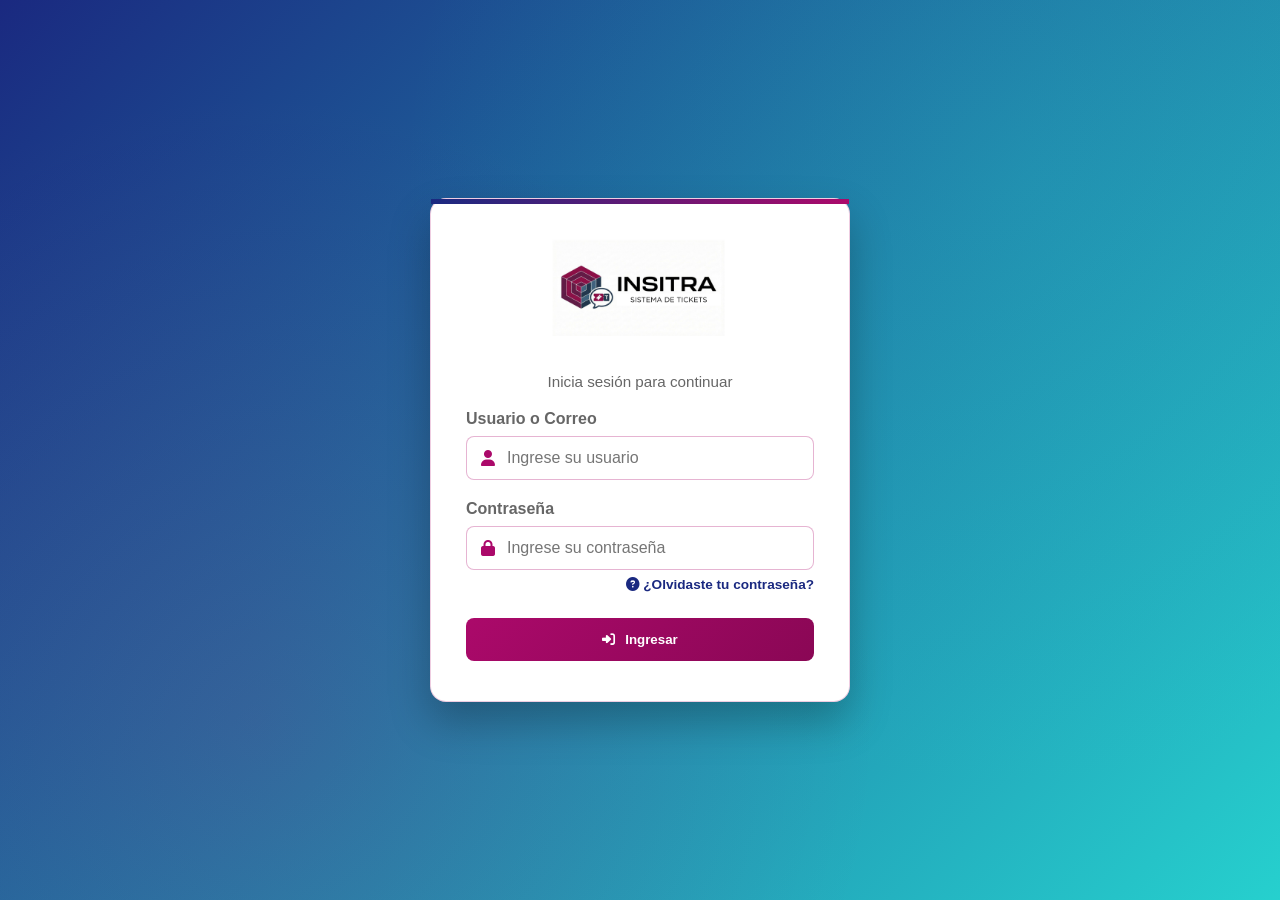
<file: login.html>
<!DOCTYPE html>
<html lang="es">
<head>
    <meta charset="UTF-8">
    <title>Inicio de Sesión</title>
    <meta name="viewport" content="width=device-width, initial-scale=1.0">
    <link rel="stylesheet" href="https://cdnjs.cloudflare.com/ajax/libs/font-awesome/6.4.0/css/all.min.css">
    <style>
        :root {
            --primary-blue: #1a2980;
            --secondary-blue: #26d0ce;
            --accent-color: #AB096A;
            --white: #ffffff;
            --danger: #e74c3c;
            --text-secondary: #666666;
        }
        
        * { box-sizing: border-box; font-family: 'Arial', Helvetica, sans-serif; margin: 0; padding: 0; }

        body {
            height: 100vh;
            margin: 0;
            background: linear-gradient(135deg, var(--primary-blue) 0%, var(--secondary-blue) 100%);
            display: flex;
            align-items: center;
            justify-content: center;
            position: relative;
            overflow: hidden;
        }

        body::before {
            content: ''; position: absolute; top: 0; left: 0; right: 0; bottom: 0;
            background: radial-gradient(circle at 20% 80%, rgba(171, 9, 106, 0.15) 0%, transparent 50%),
                        radial-gradient(circle at 80% 20%, rgba(38, 208, 206, 0.15) 0%, transparent 50%);
            z-index: -1;
        }

        .login-card {
            background: var(--white);
            width: 100%;
            max-width: 420px;
            padding: 40px 35px;
            border-radius: 16px;
            box-shadow: 0 20px 40px rgba(0, 0, 0, 0.25);
            text-align: center;
            position: relative;
            border: 1px solid rgba(171, 9, 106, 0.2);
            animation: fadeIn 0.8s ease-out;
        }

        .login-card::before {
            content: ''; position: absolute; top: 0; left: 0; width: 100%; height: 5px;
            background: linear-gradient(to right, var(--primary-blue), var(--accent-color));
        }

        .logo-container { text-align: center; margin-bottom: 30px; }
        .logo-container img { max-width: 100%; height: auto; max-height: 100px; object-fit: contain; }

        .login-header h2 { color: var(--primary-blue); font-size: 1.8rem; margin-bottom: 8px; }
        .login-header p { color: var(--text-secondary); font-size: 0.95rem; margin-bottom: 20px; }

        .error {
            background: rgba(231, 76, 60, 0.1);
            color: var(--danger);
            padding: 12px;
            border-radius: 8px;
            margin-bottom: 20px;
            font-size: 0.9rem;
            display: none;
            border-left: 4px solid var(--danger);
        }

        .form-group { margin-bottom: 20px; text-align: left; position: relative; }
        .form-group label { font-weight: 600; color: var(--text-secondary); display: block; margin-bottom: 8px; }
        
        .input-with-icon { position: relative; }
        .input-with-icon i { position: absolute; left: 15px; top: 50%; transform: translateY(-50%); color: var(--accent-color); }
        
        .form-group input {
            width: 100%; padding: 12px 12px 12px 40px; border-radius: 8px;
            border: 1px solid rgba(171, 9, 106, 0.3); font-size: 1rem;
            transition: all 0.3s ease;
        }

        .form-group input:focus {
            outline: none;
            border-color: var(--accent-color);
            box-shadow: 0 0 0 3px rgba(171, 9, 106, 0.1);
        }

        .forgot-password {
            text-align: right;
            margin-top: -15px;
            margin-bottom: 25px;
        }

        .forgot-password a {
            color: var(--primary-blue);
            text-decoration: none;
            font-size: 0.85rem;
            font-weight: 600;
            transition: color 0.3s ease;
        }

        .forgot-password a:hover {
            color: var(--accent-color);
            text-decoration: underline;
        }

        .btn-login {
            width: 100%; padding: 14px;
            background: linear-gradient(135deg, var(--accent-color) 0%, #8A0755 100%);
            border: none; border-radius: 8px; color: white; font-weight: 600; cursor: pointer;
            display: flex; align-items: center; justify-content: center; gap: 10px;
            transition: transform 0.2s ease, filter 0.3s ease;
        }

        .btn-login:hover {
            transform: translateY(-2px);
            filter: brightness(1.1);
        }

        @keyframes fadeIn { from { opacity: 0; transform: translateY(20px); } to { opacity: 1; transform: translateY(0); } }
    </style>
</head>
<body>

    <div class="login-card">
        <div class="logo-container">
            <img src="Sistema de incidencias.png" alt="Logo" onerror="this.onerror=null; this.innerHTML='<i class=\'fas fa-tools\' style=\'font-size: 3rem; color: var(--primary-blue);\'></i>'">
        </div>

        <div class="login-header">
            <p>Inicia sesión para continuar</p>
        </div>

        <div class="error" id="error-msg"></div>

        <form id="login-form">
            <div class="form-group">
                <label>Usuario o Correo</label>
                <div class="input-with-icon">
                    <i class="fas fa-user"></i>
                    <!-- CORREGIDO: Cambié el id de 'identificador' a 'username' -->
                    <input type="text" id="username" placeholder="Ingrese su usuario" required>
                </div>
            </div>

            <div class="form-group">
                <label>Contraseña</label>
                <div class="input-with-icon">
                    <i class="fas fa-lock"></i>
                    <input type="password" id="password" placeholder="Ingrese su contraseña" required>
                </div>
            </div>

            <div class="forgot-password">
                <a href="Recuperación de contraseña.html">
                    <i class="fas fa-question-circle"></i> ¿Olvidaste tu contraseña?
                </a>
            </div>

            <button type="submit" class="btn-login">
                <i class="fas fa-sign-in-alt"></i> Ingresar
            </button>
        </form>
    </div>

    <script>
        // CORREGIDO: La función ahora usa el id correcto 'username'
        async function handleLogin(e) {
            e.preventDefault();
            
            // Obtener valores del formulario (ahora usa 'username' en lugar de 'identificador')
            const username = document.getElementById('username').value;
            const password = document.getElementById('password').value;
            
            // Validar que no estén vacíos
            if (!username || !password) {
                const errorMsg = document.getElementById('error-msg');
                errorMsg.style.display = 'block';
                errorMsg.textContent = 'Por favor ingrese usuario y contraseña';
                return;
            }
            
            try {
                console.log('Intentando login con:', { username, password });
                
                const response = await fetch('http://localhost:5000/api/login', {
                    method: 'POST',
                    headers: { 'Content-Type': 'application/json' },
                    body: JSON.stringify({ username, password })
                });
                
                const result = await response.json();
                console.log('Login response:', result);
                
                if (response.ok && result.status === 'success') {
                    // Guardar sesión completa
                    localStorage.setItem('sesion', JSON.stringify(result.data));
                    
                    // Guardar datos individuales para fácil acceso
                    localStorage.setItem('user_rol', result.data.rol);
                    localStorage.setItem('user_empresa', result.data.id_empresa || '');
                    localStorage.setItem('user_nombre', result.data.nombre);
                    localStorage.setItem('user_id', result.data.id);
                    
                    // Mostrar mensaje de bienvenida
                    alert(`¡Bienvenido ${result.data.nombre}! (${result.data.rol})`);
                    
                    // Redirigir según el rol
                    if (result.data.rol === 'supervisor') {
                        window.location.href = 'index.html?mode=viewonly';
                    } else if (result.data.rol === 'emp_admin') {
                        window.location.href = 'index.html?empresa=' + result.data.id_empresa;
                    } else {
                        window.location.href = 'index.html';
                    }
                } else {
                    // Mostrar error en el mensaje de error
                    const errorMsg = document.getElementById('error-msg');
                    errorMsg.style.display = 'block';
                    errorMsg.textContent = result.error || 'Error al iniciar sesión';
                }
            } catch (error) {
                console.error('Error:', error);
                const errorMsg = document.getElementById('error-msg');
                errorMsg.style.display = 'block';
                errorMsg.textContent = 'Error de conexión con el servidor';
            }
        }

        // Verificar sesión al cargar la página
        document.addEventListener('DOMContentLoaded', function() {
            const sesion = localStorage.getItem('sesion');
            if (sesion) {
                // Si ya hay sesión, redirigir al dashboard
                window.location.href = 'index.html';
            }
            
            // Agregar event listener al formulario
            const form = document.getElementById('login-form');
            if (form) {
                form.addEventListener('submit', handleLogin);
            }
        });

        // Opcional: Ocultar mensaje de error cuando el usuario empieza a escribir
        document.getElementById('username')?.addEventListener('input', function() {
            document.getElementById('error-msg').style.display = 'none';
        });
        
        document.getElementById('password')?.addEventListener('input', function() {
            document.getElementById('error-msg').style.display = 'none';
        });
    </script>
</body>
</html>
</file>
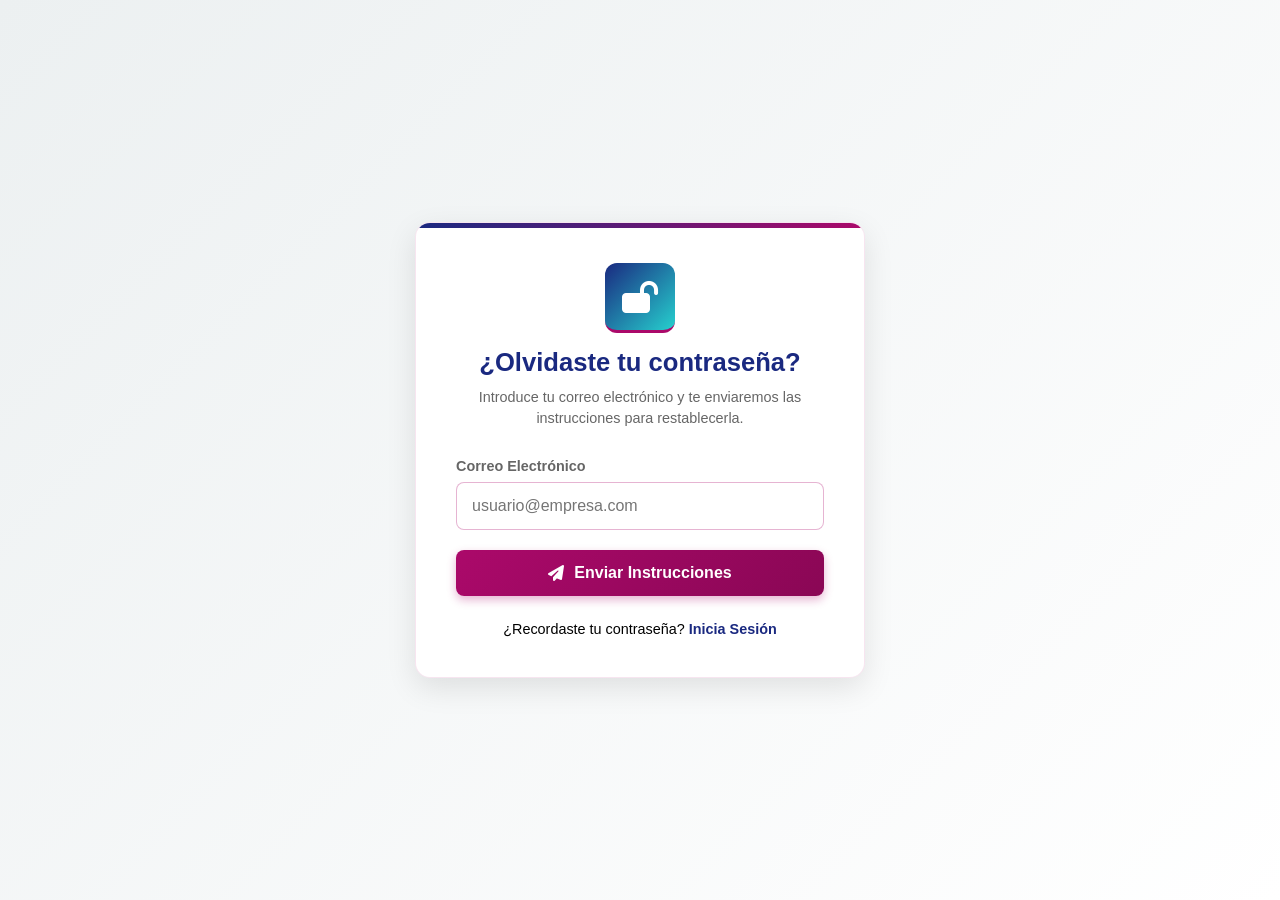
<file: Recuperación de contraseña.html>
<!DOCTYPE html>
<html lang="es">
<head>
    <meta charset="UTF-8">
    <title>Recuperar Contraseña | Admin Incidencias</title>
    <meta name="viewport" content="width=device-width, initial-scale=1.0">
    <link rel="stylesheet" href="https://cdnjs.cloudflare.com/ajax/libs/font-awesome/6.4.0/css/all.min.css">
    <style>
        :root {
            --primary-blue: #1a2980;
            --secondary-blue: #26d0ce;
            --accent-color: #AB096A;
            --gray-light: #ecf0f1;
            --white: #ffffff;
            --text-primary: #333333;
            --text-secondary: #666666;
            --success: #27ae60;
        }

        * { box-sizing: border-box; font-family: 'Arial', Helvetica, sans-serif; margin: 0; padding: 0; }

        body {
            background: linear-gradient(135deg, var(--gray-light) 0%, #ffffff 100%);
            height: 100vh;
            display: flex;
            align-items: center;
            justify-content: center;
            padding: 20px;
        }

        /* Contenedor tipo Login */
        .recovery-container {
            width: 100%;
            max-width: 450px;
            animation: fadeIn 0.6s ease-out;
        }

        .recovery-card {
            background: var(--white);
            border-radius: 15px;
            padding: 40px;
            box-shadow: 0 10px 30px rgba(0, 0, 0, 0.1);
            border: 1px solid rgba(171, 9, 106, 0.1);
            position: relative;
            overflow: hidden;
        }

        /* Línea decorativa superior */
        .recovery-card::before {
            content: '';
            position: absolute;
            top: 0;
            left: 0;
            width: 100%;
            height: 5px;
            background: linear-gradient(to right, var(--primary-blue), var(--accent-color));
        }

        .header-recovery {
            text-align: center;
            margin-bottom: 30px;
        }

        .logo-placeholder {
            width: 70px;
            height: 70px;
            background: linear-gradient(135deg, var(--primary-blue), var(--secondary-blue));
            border-radius: 12px;
            display: flex;
            align-items: center;
            justify-content: center;
            color: white;
            font-size: 2rem;
            margin: 0 auto 15px;
            border-bottom: 3px solid var(--accent-color);
        }

        .header-recovery h1 {
            color: var(--primary-blue);
            font-size: 1.6rem;
            margin-bottom: 10px;
        }

        .header-recovery p {
            color: var(--text-secondary);
            font-size: 0.9rem;
            line-height: 1.4;
        }

        /* Formulario */
        .form-group {
            display: flex;
            flex-direction: column;
            margin-bottom: 20px;
        }

        .form-group label {
            margin-bottom: 8px;
            font-weight: 600;
            color: var(--text-secondary);
            font-size: 0.9rem;
        }

        .form-control {
            padding: 14px 15px;
            border: 1px solid rgba(171, 9, 106, 0.3);
            border-radius: 8px;
            font-size: 1rem;
            transition: all 0.3s ease;
        }

        .form-control:focus {
            outline: none;
            border-color: var(--accent-color);
            box-shadow: 0 0 0 3px rgba(171, 9, 106, 0.1);
            transform: translateY(-2px);
        }

        .btn-recovery {
            width: 100%;
            padding: 14px;
            border: none;
            border-radius: 8px;
            background: linear-gradient(135deg, var(--accent-color) 0%, #8A0755 100%);
            color: white;
            font-weight: 700;
            font-size: 1rem;
            cursor: pointer;
            transition: all 0.3s ease;
            box-shadow: 0 4px 10px rgba(171, 9, 106, 0.3);
            display: flex;
            align-items: center;
            justify-content: center;
            gap: 10px;
        }

        .btn-recovery:hover {
            transform: translateY(-2px);
            box-shadow: 0 6px 15px rgba(171, 9, 106, 0.4);
            filter: brightness(1.1);
        }

        .footer-links {
            text-align: center;
            margin-top: 25px;
            font-size: 0.9rem;
        }

        .footer-links a {
            color: var(--primary-blue);
            text-decoration: none;
            font-weight: 600;
            transition: color 0.3s;
        }

        .footer-links a:hover {
            color: var(--accent-color);
        }

        /* Mensaje de éxito */
        .success-state {
            display: none;
            text-align: center;
            animation: fadeIn 0.5s ease-in;
        }

        .success-state i {
            font-size: 4rem;
            color: var(--success);
            margin-bottom: 20px;
        }

        @keyframes fadeIn {
            from { opacity: 0; transform: translateY(20px); }
            to { opacity: 1; transform: translateY(0); }
        }
    </style>
</head>
<body>

    <div class="recovery-container">
        <div class="recovery-card">
            
            <div id="recoveryContent">
                <div class="header-recovery">
                    <div class="logo-placeholder">
                        <i class="fas fa-lock-open"></i>
                    </div>
                    <h1>¿Olvidaste tu contraseña?</h1>
                    <p>Introduce tu correo electrónico y te enviaremos las instrucciones para restablecerla.</p>
                </div>

                <form id="recoveryForm">
                    <div class="form-group">
                        <label for="email">Correo Electrónico</label>
                        <input type="email" id="email" class="form-control" placeholder="usuario@empresa.com" required>
                    </div>

                    <button type="submit" class="btn-recovery" id="btnSubmit">
                        <i class="fas fa-paper-plane"></i> Enviar Instrucciones
                    </button>
                </form>
            </div>

            <div id="successState" class="success-state">
                <i class="fas fa-check-circle"></i>
                <h2>¡Correo Enviado!</h2>
                <p style="color: var(--text-secondary); margin: 15px 0 25px;">
                    Si el correo coincide con una cuenta activa, recibirás un enlace en los próximos minutos.
                </p>
                <a href="login.html" class="btn-recovery" style="text-decoration: none;">
                    Volver al Inicio
                </a>
            </div>

            <div class="footer-links" id="backLink">
                <p>¿Recordaste tu contraseña? <a href="login.html">Inicia Sesión</a></p>
            </div>
        </div>
    </div>

    <script>
        document.getElementById('recoveryForm').addEventListener('submit', function(e) {
            e.preventDefault();
            
            const btn = document.getElementById('btnSubmit');
            const email = document.getElementById('email').value;

            // Simulación de envío
            btn.innerHTML = '<i class="fas fa-spinner fa-spin"></i> Enviando...';
            btn.disabled = true;

            setTimeout(() => {
                // Ocultar formulario y mostrar éxito
                document.getElementById('recoveryContent').style.display = 'none';
                document.getElementById('backLink').style.display = 'none';
                document.getElementById('successState').style.display = 'block';
                
                console.log("Solicitud de recuperación para:", email);
            }, 1500);
        });
    </script>
</body>
</html>
</file>
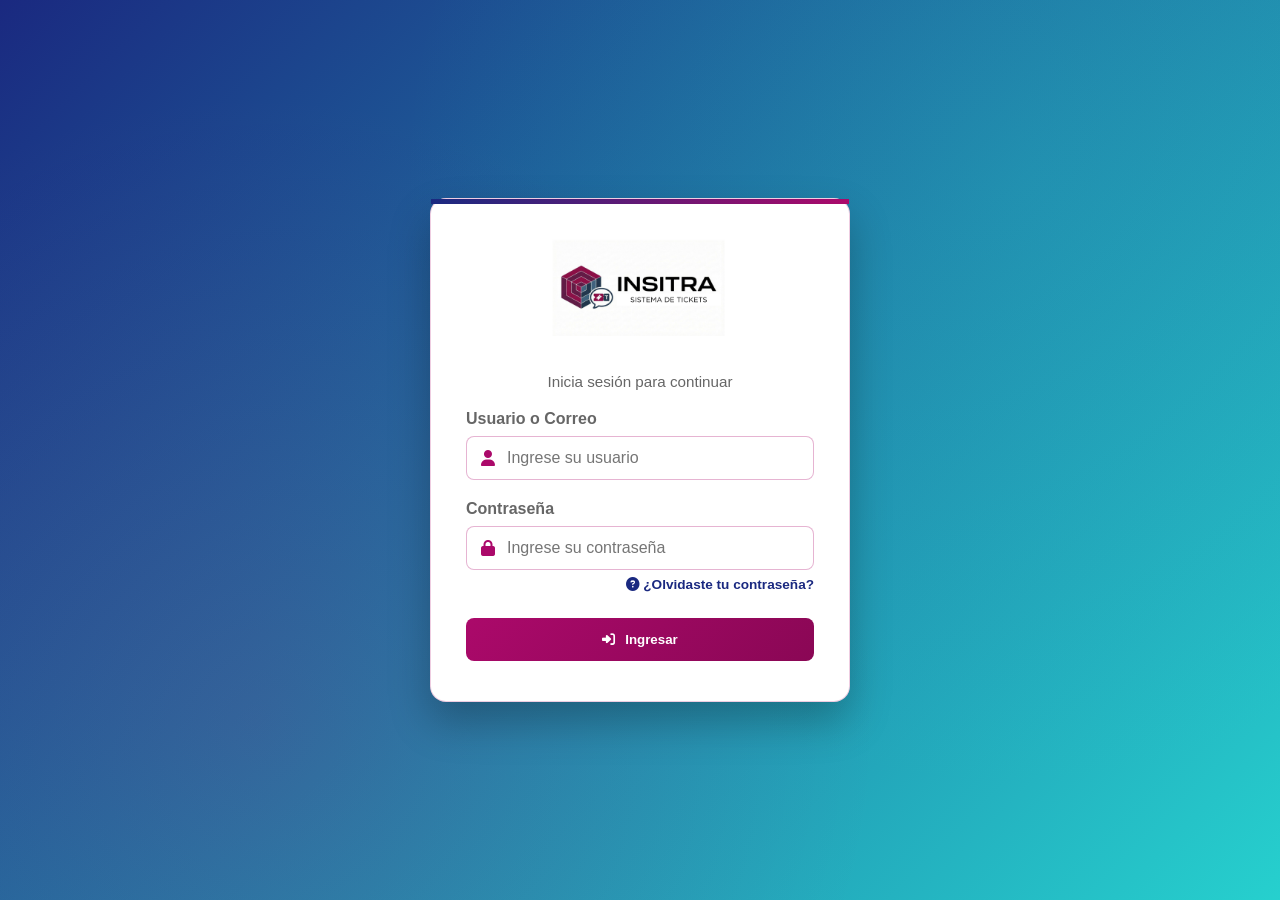
<file: Registro_usuario.html>
<!DOCTYPE html>
<html lang="es">
<head>
    <meta charset="UTF-8">
    <meta name="viewport" content="width=device-width, initial-scale=1.0">
    <title>Registro de Usuarios | Admin</title>
    
    <link rel="stylesheet" href="https://cdnjs.cloudflare.com/ajax/libs/font-awesome/6.4.0/css/all.min.css">
    <link rel="stylesheet" href="style.css">
    <style>
        :root {
            --primary-blue: #1a2980;
            --accent-color: #AB096A;
            --border-color: #dee2e6;
        }

        /* Estilos del formulario */
        .form-container {
            background: white;
            padding: 25px;
            border-radius: 8px;
            box-shadow: 0 2px 5px rgba(0,0,0,0.05);
            margin-bottom: 30px;
        }

        .form-grid {
            display: grid;
            grid-template-columns: repeat(2, 1fr);
            gap: 20px;
        }

        .form-group {
            margin-bottom: 15px;
        }

        .form-group label {
            display: block;
            margin-bottom: 8px;
            font-weight: 600;
            color: #555;
        }

        .form-group label i {
            color: var(--primary-blue);
            margin-right: 8px;
        }

        .form-group .required {
            color: var(--accent-color);
        }

        .form-control {
            width: 100%;
            padding: 12px 15px;
            border: 1px solid var(--border-color);
            border-radius: 8px;
            font-size: 0.95rem;
            transition: all 0.3s;
            background-color: #fff;
            box-sizing: border-box;
        }

        .form-control:focus {
            border-color: var(--accent-color);
            outline: none;
            box-shadow: 0 0 0 3px rgba(171, 9, 106, 0.1);
        }

        .form-control:disabled {
            background-color: #f5f5f5;
            cursor: not-allowed;
        }

        /* Estilos de la tabla */
        .table-container {
            background: white;
            padding: 20px;
            border-radius: 8px;
            box-shadow: 0 2px 5px rgba(0,0,0,0.05);
        }

        .table-header {
            display: flex;
            justify-content: space-between;
            align-items: center;
            margin-bottom: 20px;
        }

        .table-header h3 {
            color: var(--primary-blue);
            margin: 0;
        }

        .btn-refresh {
            padding: 8px 15px;
            border-radius: 5px;
            border: 1px solid #ddd;
            background: white;
            color: #666;
            cursor: pointer;
            display: flex;
            align-items: center;
            gap: 8px;
        }

        .btn-refresh:hover {
            background: #f5f5f5;
        }

        .btn-refresh:disabled {
            opacity: 0.5;
            cursor: not-allowed;
        }

        table {
            width: 100%;
            border-collapse: collapse;
        }

        thead tr {
            border-bottom: 2px solid #eee;
            text-align: left;
        }

        th {
            padding: 12px;
            color: var(--primary-blue);
        }

        td {
            padding: 12px;
            border-bottom: 1px solid #eee;
        }

        .role-badge {
            padding: 4px 8px;
            border-radius: 4px;
            font-size: 0.8rem;
            color: white;
            display: inline-block;
        }

        .status-active {
            color: #27ae60;
        }

        .status-inactive {
            color: #e74c3c;
        }

        .btn-action {
            background: transparent;
            border: none;
            padding: 8px 12px;
            border-radius: 4px;
            cursor: pointer;
            color: white;
        }

        .btn-action:disabled {
            opacity: 0.5;
            cursor: not-allowed;
        }

        .empresa-sistema {
            background-color: #95a5a6;
            color: white;
            padding: 3px 8px;
            border-radius: 12px;
            font-size: 0.75rem;
            display: inline-block;
        }

        /* Mensajes */
        .loading-message {
            text-align: center;
            padding: 30px;
            color: #888;
        }

        .error-message {
            text-align: center;
            padding: 20px;
            color: #e74c3c;
        }

        .empty-message {
            text-align: center;
            padding: 20px;
            color: #888;
        }

        /* Password strength */
        .password-strength {
            margin-top: 8px;
            height: 5px;
            background-color: #e1e1e1;
            border-radius: 5px;
            overflow: hidden;
        }

        .password-strength-bar {
            height: 100%;
            width: 0;
            transition: all 0.3s ease;
        }

        .requirement-item {
            color: #999;
            display: flex;
            align-items: center;
            gap: 8px;
        }

        .requirement-item.valid {
            color: #27ae60;
        }

        .form-actions {
            display: flex;
            justify-content: flex-end;
            gap: 15px;
            margin-top: 30px;
            padding-top: 20px;
            border-top: 1px solid #f1f1f1;
        }

        .btn {
            padding: 12px 30px;
            border-radius: 8px;
            font-weight: 600;
            cursor: pointer;
            border: none;
            font-size: 0.95rem;
            transition: all 0.3s;
        }

        .btn:disabled {
            opacity: 0.5;
            cursor: not-allowed;
            pointer-events: none;
        }

        .btn-cancel {
            background-color: #6c757d;
            color: white;
        }

        .btn-cancel:hover {
            background-color: #5a6268;
        }

        .btn-save {
            background: var(--accent-color);
            color: white;
            display: flex;
            align-items: center;
            gap: 8px;
        }

        .btn-save:hover {
            transform: translateY(-2px);
            box-shadow: 0 4px 10px rgba(171, 9, 106, 0.3);
        }

        .info-message {
            text-align: center;
            padding: 20px;
            background: #f8f9fa;
            border-radius: 8px;
            color: #666;
            margin: 20px 0;
        }
    </style>
</head>
<body>
    <div class="top-bar">
        <div class="logo-container">
            <div class="logo-placeholder" id="logo-placeholder">
                <i class="fas fa-tools"></i>
            </div>
            <img src="logo sin fondo.png" alt="Logo del Sistema" class="logo-img" onerror="document.getElementById('logo-placeholder').style.display='flex'; this.style.display='none'">            
            <div class="logo-text">
                <h1>Sistema de <span>Incidencias</span></h1>
                <div class="subtitle">Registro de Usuarios</div>
            </div>
        </div>

        <div class="top-user-info">
            <div class="user-details">
                <span id="display-user-name" style="font-weight: bold; color: var(--primary-blue);">Cargando...</span>
                <small id="display-user-role" style="display: block; color: var(--text-light); font-size: 0.75rem; text-align: right;">...</small>
            </div>
            
            <button id="btn-logout" style="background: var(--accent-color); color: white; margin-left: 15px; padding: 10px 20px; border-radius: 8px; border: none; cursor: pointer; display: flex; align-items: center; gap: 8px; font-weight: 600;">
                <i class="fas fa-power-off"></i> Salir
            </button>

           
        </div>
    </div>

    <div class="container">
         <aside class="sidebar">
            <div class="logo-sidebar">
                <h2>Admin<span>Incidencias</span></h2>
                <p>Sistema de Gestión</p>
            </div>
            <ul class="menu" id="sidebar-menu">
                <li class="menu-item" id="menu-dashboard">
                    <a href="index.html" class="menu-link active">
                        <i class="fas fa-chart-line"></i>
                        <span>Dashboard</span>
                    </a>
                </li>
                <li class="menu-item" id="menu-reportes">
                    <a href="reportes.html" class="menu-link">
                        <i class="fas fa-file-alt"></i>
                        <span>Reportes</span>
                    </a>
                </li>
                <li class="menu-item" id="menu-crear-ticket">
                    <a href="crear-ticket.html" class="menu-link">
                        <i class="fas fa-plus-circle"></i>
                        <span>Crear Ticket</span>
                    </a>
                </li>
                <li class="menu-item" id="menu-registro-usuarios">
                    <a href="registro_usuario.html" class="menu-link">
                        <i class="fas fa-user-plus"></i>
                        <span>Registro Usuarios</span>
                    </a>
                </li>
                <li class="menu-item" id="menu-incidencias">
                    <a href="incidencias.html" class="menu-link">
                        <i class="fas fa-exclamation-circle"></i>
                        <span>Incidencias</span>
                    </a>
                </li>
                <li class="menu-item" id="menu-clientes">
                    <a href="clientes.html" class="menu-link">
                        <i class="fas fa-user-tie"></i>
                        <span>Clientes</span>
                    </a>
                </li>
                <li class="menu-item" id="menu-tecnicos">
                    <a href="tecnicos.html" class="menu-link">
                        <i class="fas fa-users-cog"></i>
                        <span>Técnicos</span>
                    </a>
                </li>
                <li class="menu-item" id="menu-catalogos">
                    <a href="catalogos.html" class="menu-link">
                        <i class="fas fa-book"></i>
                        <span>Catálogos</span>
                    </a>
                </li>
            </ul>
        </aside>
        <main class="main-content">
            <div style="display: flex; justify-content: space-between; align-items: center; margin-bottom: 20px;">
                <h1 class="page-title" style="margin-bottom: 0;">
                    <i class="fas fa-user-plus"></i> Registro de Usuarios
                </h1>
            </div>

            <!-- Contenedor para mensajes de alerta -->
            <div id="alertContainer" style="margin-bottom: 20px;"></div>

            <!-- FORMULARIO DE REGISTRO -->
            <div class="form-container">
                <h3 style="color: var(--primary-blue); margin-top: 0; margin-bottom: 20px;">
                    <i class="fas fa-user-edit"></i> Registrar Nuevo Usuario
                </h3>
                
                <form id="registroForm">
                    <div class="form-grid">
                        <!-- Nombre -->
                        <div class="form-group">
                            <label>
                                <i class="fas fa-user"></i> Nombre <span class="required">*</span>
                            </label>
                            <input type="text" id="nombre" class="form-control" placeholder="Ej: Juan Carlos" required>
                        </div>

                        <!-- Primer Apellido -->
                        <div class="form-group">
                            <label>
                                <i class="fas fa-user-tag"></i> Primer Apellido <span class="required">*</span>
                            </label>
                            <input type="text" id="primerApellido" class="form-control" placeholder="Ej: Pérez" required>
                        </div>

                        <!-- Segundo Apellido -->
                        <div class="form-group">
                            <label>
                                <i class="fas fa-user-tag"></i> Segundo Apellido
                            </label>
                            <input type="text" id="segundoApellido" class="form-control" placeholder="Ej: Rodríguez">
                        </div>

                        <!-- Correo Electrónico -->
                        <div class="form-group">
                            <label>
                                <i class="fas fa-envelope"></i> Correo Electrónico <span class="required">*</span>
                            </label>
                            <input type="email" id="email" class="form-control" placeholder="ejemplo@correo.com" required>
                        </div>

                        <!-- Nombre de Usuario -->
                        <div class="form-group">
                            <label>
                                <i class="fas fa-id-card"></i> Nombre de Usuario <span class="required">*</span>
                            </label>
                            <input type="text" id="username" class="form-control" placeholder="Ej: jperez" required>
                        </div>

                        <!-- Rol -->
                        <div class="form-group">
                            <label>
                                <i class="fas fa-user-shield"></i> Rol <span class="required">*</span>
                            </label>
                            <select id="rol" class="form-control" required>
                                <option value="" disabled selected>Seleccione un rol</option>
                                <option value="super_admin">Super Administrador</option>
                                <option value="emp_admin">Administrador de Empresa</option>
                                <option value="supervisor">Supervisor</option>
                            </select>
                        </div>

                        <!-- Campo Empresa (solo visible para emp_admin) -->
                        <div class="form-group" id="group-empresa" style="display: none; grid-column: span 2;">
                            <label>
                                <i class="fas fa-building"></i> Asignar Empresa <span class="required">*</span>
                            </label>
                            <select id="id_empresa" class="form-control">
                                <option value="">Seleccione una empresa...</option>
                            </select>
                            <small style="font-size: 0.75rem; color: #888; margin-top: 5px; display: block;">
                                <i class="fas fa-info-circle"></i> Seleccione la empresa para el Administrador
                            </small>
                        </div>

                        <!-- Contraseña -->
                        <div class="form-group">
                            <label>
                                <i class="fas fa-lock"></i> Contraseña <span class="required">*</span>
                            </label>
                            <input type="password" id="password" class="form-control" placeholder="Mínimo 8 caracteres" required>
                            
                            <!-- Barra de fortaleza -->
                            <div class="password-strength">
                                <div id="passwordStrengthBar" class="password-strength-bar"></div>
                            </div>
                            <div id="passwordStrengthText" class="password-strength-text"></div>
                        </div>

                        <!-- Confirmar Contraseña -->
                        <div class="form-group">
                            <label>
                                <i class="fas fa-lock"></i> Confirmar Contraseña <span class="required">*</span>
                            </label>
                            <input type="password" id="confirmPassword" class="form-control" placeholder="Repita la contraseña" required>
                            <small id="passwordMatch" style="font-size: 12px; margin-top: 5px; display: block;"></small>
                        </div>
                    </div>

                    <!-- Requisitos de contraseña -->
                    <div style="background-color: #f8f9fa; border-radius: 8px; padding: 15px; margin: 20px 0;">
                        <p style="margin-bottom: 10px; font-weight: 600; color: #555;">
                            <i class="fas fa-shield-alt" style="color: var(--primary-blue);"></i> La contraseña debe tener:
                        </p>
                        <div style="display: grid; grid-template-columns: repeat(auto-fit, minmax(200px, 1fr)); gap: 10px;">
                            <div id="req-length" class="requirement-item">
                                <i class="far fa-circle"></i> Mínimo 8 caracteres
                            </div>
                            <div id="req-uppercase" class="requirement-item">
                                <i class="far fa-circle"></i> Al menos una mayúscula
                            </div>
                            <div id="req-lowercase" class="requirement-item">
                                <i class="far fa-circle"></i> Al menos una minúscula
                            </div>
                            <div id="req-number" class="requirement-item">
                                <i class="far fa-circle"></i> Al menos un número
                            </div>
                            <div id="req-special" class="requirement-item">
                                <i class="far fa-circle"></i> Al menos un carácter especial
                            </div>
                        </div>
                    </div>

                    <!-- Botones -->
                    <div class="form-actions">
                        <button type="button" class="btn btn-cancel" onclick="limpiarFormulario()">
                            <i class="fas fa-times"></i> Cancelar
                        </button>
                        <button type="submit" class="btn btn-save">
                            <i class="fas fa-save"></i> Guardar usuario
                        </button>
                    </div>
                </form>
            </div>

            <!-- TABLA DE USUARIOS REGISTRADOS -->
            <div class="table-container">
                <div class="table-header">
                    <h3><i class="fas fa-list"></i> Usuarios Registrados</h3>
                    <button onclick="cargarUsuarios()" class="btn-refresh" id="refreshBtn">
                        <i class="fas fa-sync"></i> Refrescar
                    </button>
                </div>

                <div style="overflow-x: auto;">
                    <table>
                        <thead>
                            <tr>
                                <th>Nombre</th>
                                <th>Usuario</th>
                                <th>Correo</th>
                                <th>Rol</th>
                                <th>Empresa</th>
                                <th>Estado</th>
                                <th style="text-align: center;">Acción</th>
                            </tr>
                        </thead>
                        <tbody id="tablaUsuarios">
                            <tr>
                                <td colspan="7" class="loading-message">
                                    <i class="fas fa-circle-notch fa-spin"></i> Cargando usuarios...
                                </td>
                            </tr>
                        </tbody>
                    </table>
                </div>
            </div>
        </main>
    </div>

    <script>
        // Configuración
        const API_URL = "http://localhost:5000/api";
        let isSupervisor = false;  // Se determinará al cargar la sesión

        // ========== FUNCIONES DE UTILERÍA ==========
        function mostrarNotificacion(mensaje, tipo) {
            const alertContainer = document.getElementById('alertContainer');
            const icon = tipo === 'success' ? 'fa-check-circle' : 'fa-exclamation-circle';
            const bgColor = tipo === 'success' ? '#10b981' : '#ef4444';
            
            alertContainer.innerHTML = `
                <div style="padding: 15px 20px; border-radius: 8px; background: ${bgColor}; color: white; display: flex; align-items: center; gap: 10px; animation: slideIn 0.3s ease;">
                    <i class="fas ${icon}"></i>
                    ${mensaje}
                </div>
            `;
            
            setTimeout(() => {
                alertContainer.innerHTML = '';
            }, 5000);
        }

        // ========== AJUSTES POR ROL ==========
        function ajustarInterfazPorRol(rol) {
            // Ocultar elementos del menú para emp_admin
            if (rol === 'emp_admin') {
                const menuItems = document.querySelectorAll('.menu-item');
                // Los índices de los elementos del menú: asumiendo el orden en el HTML
                // 0: Dashboard, 1: Reportes, 2: Crear Ticket, 3: Registro Usuarios, 4: Incidencias, 5: Clientes, 6: Técnicos, 7: Catálogos
                // Permitir solo Dashboard, Reportes, Incidencias (índices 0, 1, 4)
                // Ocultar los demás
                menuItems.forEach((item, index) => {
                    if (index !== 0 && index !== 1 && index !== 4) {
                        item.style.display = 'none';
                    }
                });
                // Además, redirigir si está en una página no permitida (ya lo hacemos)
                return;
            }

            // Si es supervisor, poner modo solo lectura
            if (rol === 'supervisor') {
                isSupervisor = true;
                // Deshabilitar todos los inputs, selects y botones del formulario
                const form = document.getElementById('registroForm');
                if (form) {
                    form.querySelectorAll('input, select, button').forEach(el => {
                        el.disabled = true;
                    });
                }
                // Los botones de acción en la tabla se deshabilitan al renderizar (en cargarUsuarios)
            }
        }

        // ========== VALIDACIÓN DE CONTRASEÑA ==========
        function setupPasswordValidation() {
            const password = document.getElementById('password');
            const confirmPassword = document.getElementById('confirmPassword');
            
            password.addEventListener('input', validatePasswordStrength);
            confirmPassword.addEventListener('input', checkPasswordMatch);
        }

        function validatePasswordStrength() {
            if (isSupervisor) return; // No validar si es supervisor
            const val = document.getElementById('password').value;
            const strengthBar = document.getElementById('passwordStrengthBar');
            const strengthText = document.getElementById('passwordStrengthText');
            
            const hasLength = val.length >= 8;
            const hasUppercase = /[A-Z]/.test(val);
            const hasLowercase = /[a-z]/.test(val);
            const hasNumber = /[0-9]/.test(val);
            const hasSpecial = /[!@#$%^&*(),.?":{}|<>]/.test(val);
            
            updateRequirement('req-length', hasLength);
            updateRequirement('req-uppercase', hasUppercase);
            updateRequirement('req-lowercase', hasLowercase);
            updateRequirement('req-number', hasNumber);
            updateRequirement('req-special', hasSpecial);
            
            let strength = 0;
            if (hasLength) strength += 20;
            if (hasUppercase) strength += 20;
            if (hasLowercase) strength += 20;
            if (hasNumber) strength += 20;
            if (hasSpecial) strength += 20;
            
            strengthBar.style.width = strength + '%';
            
            if (strength <= 40) {
                strengthBar.style.backgroundColor = '#e74c3c';
                strengthText.textContent = 'Contraseña débil';
                strengthText.style.color = '#e74c3c';
            } else if (strength <= 80) {
                strengthBar.style.backgroundColor = '#f39c12';
                strengthText.textContent = 'Contraseña media';
                strengthText.style.color = '#f39c12';
            } else {
                strengthBar.style.backgroundColor = '#27ae60';
                strengthText.textContent = 'Contraseña fuerte';
                strengthText.style.color = '#27ae60';
            }
        }

        function updateRequirement(elementId, isValid) {
            const element = document.getElementById(elementId);
            if (isValid) {
                element.classList.add('valid');
                element.innerHTML = '<i class="fas fa-check-circle" style="color: #27ae60;"></i> ' + element.textContent.substring(2);
            } else {
                element.classList.remove('valid');
                element.innerHTML = '<i class="far fa-circle"></i> ' + element.textContent.substring(2);
            }
        }

        function checkPasswordMatch() {
            if (isSupervisor) return false;
            const password = document.getElementById('password').value;
            const confirmPassword = document.getElementById('confirmPassword').value;
            const matchMsg = document.getElementById('passwordMatch');
            
            if (password && confirmPassword) {
                if (password === confirmPassword) {
                    matchMsg.innerHTML = '<i class="fas fa-check-circle" style="color: #27ae60;"></i> Las contraseñas coinciden';
                    matchMsg.style.color = '#27ae60';
                    return true;
                } else {
                    matchMsg.innerHTML = '<i class="fas fa-times-circle" style="color: #e74c3c;"></i> Las contraseñas no coinciden';
                    matchMsg.style.color = '#e74c3c';
                    return false;
                }
            }
            return false;
        }

        function limpiarFormulario() {
            if (isSupervisor) return;
            document.getElementById('registroForm').reset();
            document.getElementById('group-empresa').style.display = 'none';
            
            document.getElementById('passwordStrengthBar').style.width = '0';
            document.getElementById('passwordStrengthText').textContent = '';
            document.getElementById('passwordMatch').innerHTML = '';
            
            const requirements = ['req-length', 'req-uppercase', 'req-lowercase', 'req-number', 'req-special'];
            requirements.forEach(req => {
                const element = document.getElementById(req);
                element.classList.remove('valid');
                element.innerHTML = '<i class="far fa-circle"></i> ' + element.textContent.substring(2);
            });
        }

        // ========== CARGAR EMPRESAS ==========
        async function cargarCatalogoEmpresas() {
            if (isSupervisor) return; // no necesario, pero por si acaso
            try {
                const response = await fetch(`${API_URL}/catalogos/empresas`);
                const empresas = await response.json();
                console.log('Empresas cargadas:', empresas);
                
                const select = document.getElementById('id_empresa');
                
                if (Array.isArray(empresas)) {
                    select.innerHTML = '<option value="">Seleccione una empresa...</option>' + 
                        empresas.map(e => `<option value="${e.id}">${e.nombre || e.empresa}</option>`).join('');
                } else if (empresas.data && Array.isArray(empresas.data)) {
                    select.innerHTML = '<option value="">Seleccione una empresa...</option>' + 
                        empresas.data.map(e => `<option value="${e.id}">${e.nombre || e.empresa}</option>`).join('');
                }
            } catch (error) {
                console.error('Error cargando empresas:', error);
            }
        }

        // ========== CARGAR USUARIOS ==========
        async function cargarUsuarios() {
            const tbody = document.getElementById('tablaUsuarios');
            
            try {
                const response = await fetch(`${API_URL}/admin/usuarios`);
                
                if (!response.ok) {
                    throw new Error(`Error HTTP: ${response.status}`);
                }
                
                const usuarios = await response.json();
                console.log('Usuarios cargados:', usuarios);

                if (Array.isArray(usuarios) && usuarios.length > 0) {
                    let html = '';
                    
                    usuarios.forEach(u => {
                        const nombreCompleto = `${u.nombre || ''} ${u.primer_apellido || ''} ${u.segundo_apellido || ''}`.trim();
                        
                        // Determinar el color del rol
                        let roleColor = '#95a5a6';
                        if (u.rol === 'super_admin') roleColor = '#9b59b6';
                        else if (u.rol === 'emp_admin') roleColor = '#3498db';
                        else if (u.rol === 'supervisor') roleColor = '#f39c12';
                        
                        // Mostrar empresa: Si es emp_admin muestra su empresa, si no muestra "SISTEMA"
                        let empresaTexto = 'SISTEMA';
                        if (u.rol === 'emp_admin') {
                            empresaTexto = u.nombre_empresa || 'No asignada';
                        }
                        
                        // Botón de acción: solo visible para super_admin; si es supervisor se deshabilita
                        let botonAccion = '';
                        if (!isSupervisor) {
                            botonAccion = `
                                <button onclick="toggleEstado(${u.id}, '${u.rol}')" 
                                        style="background: ${u.activo ? '#e74c3c' : '#27ae60'}; color: white; border: none; padding: 8px 12px; border-radius: 4px; cursor: pointer;">
                                    <i class="fas ${u.activo ? 'fa-ban' : 'fa-check'}"></i>
                                    ${u.activo ? 'Desactivar' : 'Activar'}
                                </button>
                            `;
                        } else {
                            // Modo solo lectura: mostrar el estado pero sin botón (o botón deshabilitado)
                            botonAccion = `<span style="color: ${u.activo ? '#27ae60' : '#e74c3c'};"><i class="fas ${u.activo ? 'fa-check-circle' : 'fa-times-circle'}"></i> ${u.activo ? 'Activo' : 'Inactivo'}</span>`;
                        }
                        
                        html += `
                            <tr>
                                <td style="padding: 12px;">${nombreCompleto || 'N/A'}</td>
                                <td style="padding: 12px;"><strong>${u.usuario || 'N/A'}</strong></td>
                                <td style="padding: 12px;">${u.correo || 'N/A'}</td>
                                <td style="padding: 12px;">
                                    <span class="role-badge" style="background: ${roleColor};">
                                        ${(u.rol || 'N/A').toUpperCase().replace('_', ' ')}
                                    </span>
                                </td>
                                <td style="padding: 12px;">
                                    ${empresaTexto}
                                </td>
                                <td style="padding: 12px;">
                                    <span style="color: ${u.activo ? '#27ae60' : '#e74c3c'};">
                                        <i class="fas ${u.activo ? 'fa-check-circle' : 'fa-times-circle'}"></i>
                                        ${u.activo ? 'Activo' : 'Inactivo'}
                                    </span>
                                </td>
                                <td style="padding: 12px; text-align: center;">
                                    ${botonAccion}
                                </td>
                            </tr>
                        `;
                    });
                    
                    tbody.innerHTML = html;
                    
                } else if (Array.isArray(usuarios) && usuarios.length === 0) {
                    tbody.innerHTML = `
                        <tr>
                            <td colspan="7" class="empty-message">
                                <i class="fas fa-info-circle"></i> No hay usuarios registrados
                            </td>
                        </tr>
                    `;
                } else {
                    throw new Error('Formato de datos incorrecto');
                }
                
            } catch (error) {
                console.error('Error:', error);
                tbody.innerHTML = `
                    <tr>
                        <td colspan="7" class="error-message">
                            <i class="fas fa-exclamation-triangle"></i> Error al cargar usuarios: ${error.message}
                        </td>
                    </tr>
                `;
            }
        }

        // ========== CAMBIAR ESTADO (solo super_admin) ==========
        async function toggleEstado(id, rol) {
            if (isSupervisor) {
                mostrarNotificacion('No tiene permisos para realizar esta acción', 'error');
                return;
            }
            if (!confirm('¿Está seguro de cambiar el estado del usuario?')) return;

            try {
                const response = await fetch(`${API_URL}/admin/usuarios/${id}/estado`, {
                    method: 'PUT',
                    headers: { 'Content-Type': 'application/json' },
                    body: JSON.stringify({ rol: rol })
                });

                const result = await response.json();

                if (response.ok) {
                    mostrarNotificacion(result.message || 'Estado actualizado', 'success');
                    cargarUsuarios();
                } else {
                    mostrarNotificacion(result.message || result.error || 'Error al cambiar estado', 'error');
                }
            } catch (error) {
                console.error('Error:', error);
                mostrarNotificacion('Error de conexión', 'error');
            }
        }

        // ========== REGISTRAR USUARIO (solo super_admin) ==========
        async function handleSubmit(e) {
            e.preventDefault();
            
            if (isSupervisor) {
                mostrarNotificacion('No tiene permisos para registrar usuarios', 'error');
                return;
            }
            
            const nombre = document.getElementById('nombre').value.trim();
            const primerApellido = document.getElementById('primerApellido').value.trim();
            const segundoApellido = document.getElementById('segundoApellido').value.trim();
            const email = document.getElementById('email').value.trim();
            const username = document.getElementById('username').value.trim();
            const rol = document.getElementById('rol').value;
            const password = document.getElementById('password').value;
            const confirmPassword = document.getElementById('confirmPassword').value;
            const id_empresa = document.getElementById('id_empresa').value;

            // Validaciones
            if (!nombre || !primerApellido || !email || !username || !rol || !password || !confirmPassword) {
                mostrarNotificacion('Por favor complete todos los campos obligatorios', 'error');
                return;
            }

            if (password !== confirmPassword) {
                mostrarNotificacion('Las contraseñas no coinciden', 'error');
                return;
            }

            const emailRegex = /^[^\s@]+@[^\s@]+\.[^\s@]+$/;
            if (!emailRegex.test(email)) {
                mostrarNotificacion('Por favor ingrese un correo electrónico válido', 'error');
                return;
            }

            if (rol === 'emp_admin' && !id_empresa) {
                mostrarNotificacion('Debe seleccionar una empresa para el Administrador de Empresa', 'error');
                return;
            }

            const usuarioData = {
                nombre: nombre,
                primer_apellido: primerApellido,
                segundo_apellido: segundoApellido || null,
                email: email,
                username: username,
                rol: rol,
                password: password,
                id_empresa: rol === 'emp_admin' ? parseInt(id_empresa) : null
            };

            console.log('Enviando datos:', usuarioData);

            try {
                const response = await fetch(`${API_URL}/admin/usuarios`, {
                    method: 'POST',
                    headers: { 'Content-Type': 'application/json' },
                    body: JSON.stringify(usuarioData)
                });

                const result = await response.json();
                console.log('Respuesta del servidor:', result);

                if (response.ok) {
                    mostrarNotificacion(result.message || 'Usuario registrado exitosamente', 'success');
                    limpiarFormulario();
                    cargarUsuarios();
                } else {
                    mostrarNotificacion(result.message || result.error || 'Error al registrar usuario', 'error');
                }
            } catch (error) {
                console.error('Error:', error);
                mostrarNotificacion('Error de conexión con el servidor', 'error');
            }
        }

        // ========== INICIALIZACIÓN ==========
        document.addEventListener('DOMContentLoaded', function() {
            // Verificar sesión
            const sesion = localStorage.getItem('sesion');
            if (!sesion) {
                window.location.href = 'login.html';
                return;
            }

            let user;
            try {
                user = JSON.parse(sesion);
            } catch (e) {
                window.location.href = 'login.html';
                return;
            }

            const role = user.rol;

            // Redirigir si es emp_admin (no tiene acceso a esta página)
            if (role === 'emp_admin') {
                window.location.href = 'index.html';
                return;
            }

            // Mostrar información del usuario
            document.getElementById('display-user-name').textContent = user.nombre || 'Usuario';
            document.getElementById('display-user-role').textContent = (user.rol || 'Rol desconocido').toUpperCase();

            // Ajustar interfaz según rol (solo lectura para supervisor)
            ajustarInterfazPorRol(role);

            // Cargar usuarios
            cargarUsuarios();

            // Logout
            document.getElementById('btn-logout').addEventListener('click', function() {
                localStorage.removeItem('sesion');
                window.location.href = 'login.html';
            });

            // Mostrar campo de empresa cuando se selecciona emp_admin
            document.getElementById('rol').addEventListener('change', async function() {
                if (isSupervisor) return;
                const groupEmpresa = document.getElementById('group-empresa');
                if (this.value === 'emp_admin') {
                    groupEmpresa.style.display = 'block';
                    await cargarCatalogoEmpresas();
                } else {
                    groupEmpresa.style.display = 'none';
                    document.getElementById('id_empresa').value = '';
                }
            });

            // Configurar validación de contraseña (solo si no es supervisor)
            if (!isSupervisor) {
                setupPasswordValidation();
            }

            // Manejar envío del formulario
            document.getElementById('registroForm').addEventListener('submit', handleSubmit);
        });

        // Estilos de animación
        const style = document.createElement('style');
        style.textContent = `
            @keyframes slideIn {
                from { opacity: 0; transform: translateY(-10px); }
                to { opacity: 1; transform: translateY(0); }
            }
            
            input:focus, select:focus {
                border-color: var(--accent-color) !important;
                outline: none;
                box-shadow: 0 0 0 3px rgba(171, 9, 106, 0.1);
            }
            
            button[type="submit"]:hover {
                transform: translateY(-2px);
                box-shadow: 0 4px 10px rgba(171, 9, 106, 0.3);
            }
        `;
        document.head.appendChild(style);
    </script>
</body>
</html>
</file>
<file: style.css>
:root {
    /* PALETA DE COLORES ARMÓNICA */
    --primary-blue: #1a2980;        
    --secondary-blue: #26d0ce;      
    --wine: #7b112f;                
    --dark-wine: #5a0c22;           
    --accent-color: #AB096A;        
    --light-accent: #f8d4e8;        
    --gray-dark: #2c3e50;           
    --gray-medium: #34495e;         
    --gray-light: #ecf0f1;          
    --success: #27ae60;             
    --warning: #f39c12;             
    --danger: #e74c3c;              
    --white: #ffffff;
    --text-primary: #333333;
    --text-secondary: #666666;
    --text-light: #999999;
}

* {
    margin: 0;
    padding: 0;
    box-sizing: border-box;
    font-family: 'Arial', Helvetica, sans-serif;
}

body {
    background: linear-gradient(135deg, var(--gray-light) 0%, #ffffff 100%);
    color: var(--text-primary);
    min-height: 100vh;
}

/* BARRA SUPERIOR */
.top-bar {
    background: linear-gradient(135deg, var(--primary-blue) 0%, var(--secondary-blue) 100%);
    color: var(--white);
    padding: 10px 30px;
    display: flex;
    justify-content: space-between;
    align-items: center;
    box-shadow: 0 4px 20px rgba(26, 41, 128, 0.3);
    position: sticky;
    top: 0;
    z-index: 1000;
    border-bottom: 3px solid var(--accent-color);
    min-height: 70px;
}

.logo-container {
    display: flex;
    align-items: center;
    gap: 15px;
}

.logo-img {
    height: 40px;
    width: auto;
    object-fit: contain;
    filter: drop-shadow(0 2px 4px rgba(0, 0, 0, 0.2));
    transition: transform 0.3s ease;
}

.logo-img:hover {
    transform: scale(1.05);
}

.logo-text {
    display: flex;
    flex-direction: column;
    justify-content: center;
}

.logo-text h1 {
    color: var(--white);
    font-size: 1.4rem;
    font-weight: 700;
    letter-spacing: 0.5px;
    text-shadow: 1px 1px 3px rgba(0, 0, 0, 0.2);
    line-height: 1.2;
    margin: 0;
}

.logo-text span {
    color: var(--accent-color);
    font-weight: 800;
}

.logo-text .subtitle {
    font-size: 0.8rem;
    color: rgba(255, 255, 255, 0.85);
    margin-top: 2px;
    font-weight: 500;
}

.top-user-info {
    display: flex;
    align-items: center;
    gap: 20px;
}

.top-user-avatar {
    width: 40px;
    height: 40px;
    border-radius: 50%;
    background: linear-gradient(135deg, var(--primary-blue), var(--secondary-blue));
    display: flex;
    align-items: center;
    justify-content: center;
    color: var(--white);
    font-weight: bold;
    font-size: 1rem;
    border: 2px solid var(--accent-color);
    box-shadow: 0 2px 8px rgba(0, 0, 0, 0.2);
}

.user-details {
    text-align: right;
}

.user-details .user-name {
    font-weight: 700;
    font-size: 0.95rem;
    color: var(--white);
}

.user-details .user-role {
    font-size: 0.8rem;
    color: rgba(255, 255, 255, 0.9);
}

.container {
    display: flex;
    min-height: calc(100vh - 70px);
}

/* SIDEBAR */
.sidebar {
    width: 250px;
    background: linear-gradient(to bottom, var(--gray-dark), var(--gray-medium));
    color: var(--white);
    padding: 20px 0;
    box-shadow: 3px 0 15px rgba(0, 0, 0, 0.15);
    position: relative;
    overflow: hidden;
}

.sidebar::before {
    content: '';
    position: absolute;
    top: 0;
    left: 0;
    width: 5px;
    height: 100%;
    background: var(--accent-color);
}

.logo-sidebar {
    text-align: center;
    padding: 20px 0;
    margin-bottom: 30px;
    position: relative;
}

.logo-sidebar::after {
    content: '';
    position: absolute;
    bottom: 0;
    left: 50%;
    transform: translateX(-50%);
    width: 80px;
    height: 3px;
    background: var(--accent-color);
    border-radius: 2px;
}

.logo-sidebar h2 {
    font-size: 1.3rem;
    font-weight: 600;
    color: var(--white);
    margin-bottom: 5px;
}

.logo-sidebar span {
    color: var(--accent-color);
    font-weight: 700;
}

.logo-sidebar p {
    font-size: 0.75rem;
    color: rgba(255, 255, 255, 0.7);
    margin-top: 5px;
}

.menu {
    list-style: none;
    padding: 0 20px;
}

.menu-item {
    margin-bottom: 8px;
}

.menu-link {
    display: flex;
    align-items: center;
    padding: 12px 15px;
    color: rgba(255, 255, 255, 0.85);
    text-decoration: none;
    border-radius: 8px;
    transition: all 0.3s ease;
    position: relative;
    overflow: hidden;
}

.menu-link::before {
    content: '';
    position: absolute;
    left: 0;
    top: 0;
    height: 100%;
    width: 0;
    background: linear-gradient(to right, rgba(171, 9, 106, 0.2), rgba(171, 9, 106, 0.1));
    transition: width 0.3s ease;
}

.menu-link:hover, .menu-link.active {
    background-color: rgba(255, 255, 255, 0.1);
    color: var(--white);
    transform: translateX(5px);
}

.menu-link:hover::before, .menu-link.active::before {
    width: 100%;
}

.menu-link i {
    margin-right: 12px;
    font-size: 1.1rem;
    color: var(--accent-color);
    min-width: 24px;
    text-align: center;
}

.menu-link.active i {
    color: var(--accent-color);
}

/* MAIN CONTENT */
.main-content {
    flex: 1;
    padding: 25px;
    overflow-y: auto;
    background: var(--white);
}

.page-title {
    color: var(--primary-blue);
    font-size: 1.8rem;
    margin-bottom: 25px;
    padding-bottom: 15px;
    border-bottom: 2px solid var(--accent-color);
    position: relative;
    display: flex;
    align-items: center;
    gap: 10px;
}

.page-title::before {
    content: '';
    width: 8px;
    height: 30px;
    background: var(--accent-color);
    border-radius: 4px;
}

/* FILTER SECTION */
.filters {
    background: linear-gradient(135deg, rgba(26, 41, 128, 0.05) 0%, rgba(38, 208, 206, 0.05) 100%);
    border-radius: 12px;
    padding: 25px;
    margin-bottom: 30px;
    box-shadow: 0 5px 20px rgba(0, 0, 0, 0.08);
    border: 1px solid rgba(171, 9, 106, 0.2);
    position: relative;
    overflow: hidden;
}

.filters::before {
    content: '';
    position: absolute;
    top: 0;
    left: 0;
    width: 5px;
    height: 100%;
    background: linear-gradient(to bottom, var(--primary-blue), var(--accent-color));
}

.filters h2 {
    color: var(--primary-blue);
    margin-bottom: 20px;
    font-size: 1.4rem;
    display: flex;
    align-items: center;
    gap: 10px;
}

.filters h2 i {
    color: var(--accent-color);
}

.filter-grid {
    display: grid;
    grid-template-columns: repeat(auto-fill, minmax(250px, 1fr));
    gap: 20px;
}

.filter-group {
    display: flex;
    flex-direction: column;
}

.filter-group label {
    margin-bottom: 8px;
    font-weight: 600;
    color: var(--text-secondary);
    display: flex;
    align-items: center;
    gap: 8px;
}

.filter-group label i {
    color: var(--accent-color);
    font-size: 0.9rem;
}

.filter-control {
    padding: 12px 15px;
    border: 1px solid rgba(171, 9, 106, 0.3);
    border-radius: 6px;
    font-size: 1rem;
    background-color: var(--white);
    color: var(--text-primary);
    transition: all 0.3s ease;
    box-shadow: 0 2px 5px rgba(0, 0, 0, 0.05);
}

.filter-control:focus {
    outline: none;
    border-color: var(--accent-color);
    box-shadow: 0 0 0 3px rgba(171, 9, 106, 0.2);
    transform: translateY(-2px);
}

.filter-control::placeholder {
    color: var(--text-light);
}

select.filter-control {
    appearance: none;
    background-image: url("data:image/svg+xml;charset=UTF-8,%3csvg xmlns='http://www.w3.org/2000/svg' viewBox='0 0 24 24' fill='%23AB096A'%3e%3cpath d='M7 10l5 5 5-5z'/%3e%3c/svg%3e");
    background-repeat: no-repeat;
    background-position: right 10px center;
    background-size: 20px;
    padding-right: 40px;
    cursor: pointer;
}

.filter-control option {
    background-color: var(--white);
    color: var(--text-primary);
    padding: 10px;
}

.date-range {
    display: flex;
    gap: 10px;
}

.actions {
    display: flex;
    justify-content: flex-end;
    gap: 15px;
    margin-top: 25px;
    padding-top: 20px;
    border-top: 1px solid rgba(171, 9, 106, 0.2);
}

.btn {
    padding: 12px 25px;
    border: none;
    border-radius: 8px;
    cursor: pointer;
    font-weight: 600;
    font-size: 1rem;
    display: flex;
    align-items: center;
    gap: 8px;
    transition: all 0.3s ease;
    color: var(--white);
    box-shadow: 0 4px 6px rgba(0, 0, 0, 0.1);
}

.btn:hover {
    transform: translateY(-2px);
    box-shadow: 0 6px 12px rgba(0, 0, 0, 0.15);
}

.btn:active {
    transform: translateY(0);
}

.btn-primary {
    background: linear-gradient(135deg, var(--accent-color) 0%, #8A0755 100%);
}

.btn-primary:hover {
    background: linear-gradient(135deg, #8A0755 0%, #690542 100%);
}

.btn-secondary {
    background: linear-gradient(135deg, var(--gray-medium) 0%, var(--gray-dark) 100%);
}

.btn-secondary:hover {
    background: linear-gradient(135deg, var(--gray-dark) 0%, #2c3e50 100%);
}

.btn-pdf {
    background: linear-gradient(135deg, #e74c3c 0%, #c0392b 100%);
}

.btn-pdf:hover {
    background: linear-gradient(135deg, #c0392b 0%, #a93226 100%);
}

/* DATA SUMMARY */
.data-summary {
    display: grid;
    grid-template-columns: repeat(auto-fill, minmax(200px, 1fr));
    gap: 20px;
    margin-bottom: 30px;
}

.summary-card {
    background: linear-gradient(135deg, var(--white) 0%, #f8f9fa 100%);
    border-radius: 12px;
    padding: 25px 20px;
    box-shadow: 0 5px 15px rgba(0, 0, 0, 0.08);
    display: flex;
    flex-direction: column;
    align-items: center;
    text-align: center;
    border: 1px solid rgba(171, 9, 106, 0.2);
    transition: all 0.3s ease;
    position: relative;
    overflow: hidden;
}

.summary-card::before {
    content: '';
    position: absolute;
    top: 0;
    left: 0;
    width: 100%;
    height: 5px;
    background: linear-gradient(to right, var(--primary-blue), var(--accent-color));
}

.summary-card:hover {
    transform: translateY(-5px);
    box-shadow: 0 10px 25px rgba(0, 0, 0, 0.15);
}

.summary-card i {
    font-size: 2.5rem;
    margin-bottom: 15px;
    color: var(--accent-color);
    background: linear-gradient(135deg, var(--primary-blue), var(--accent-color));
    -webkit-background-clip: text;
    -webkit-text-fill-color: transparent;
    background-clip: text;
}

.summary-card h3 {
    font-size: 2.2rem;
    color: var(--primary-blue);
    margin-bottom: 5px;
    font-weight: 700;
}

.summary-card p {
    color: var(--text-secondary);
    font-size: 0.9rem;
    font-weight: 500;
}

/* TABLE PREVIEW */
.table-preview {
    background: var(--white);
    border-radius: 12px;
    padding: 25px;
    box-shadow: 0 5px 20px rgba(0, 0, 0, 0.08);
    border: 1px solid rgba(171, 9, 106, 0.2);
    position: relative;
    overflow: hidden;
}

.table-preview::before {
    content: '';
    position: absolute;
    top: 0;
    left: 0;
    width: 100%;
    height: 5px;
    background: linear-gradient(to right, var(--primary-blue), var(--accent-color));
}

.table-preview h2 {
    color: var(--primary-blue);
    margin-bottom: 20px;
    font-size: 1.4rem;
    display: flex;
    align-items: center;
    gap: 10px;
}

.table-preview h2 i {
    color: var(--accent-color);
}

table {
    width: 100%;
    border-collapse: separate;
    border-spacing: 0;
    color: var(--text-primary);
}

table thead {
    background: linear-gradient(135deg, rgba(26, 41, 128, 0.1) 0%, rgba(171, 9, 106, 0.1) 100%);
}

table th {
    padding: 15px;
    text-align: left;
    color: var(--primary-blue);
    font-weight: 600;
    border-bottom: 2px solid var(--accent-color);
    position: relative;
}

table th:not(:last-child)::after {
    content: '';
    position: absolute;
    right: 0;
    top: 20%;
    height: 60%;
    width: 1px;
    background: rgba(171, 9, 106, 0.3);
}

table td {
    padding: 15px;
    border-bottom: 1px solid rgba(171, 9, 106, 0.1);
    color: var(--text-primary);
    transition: background-color 0.2s ease;
}

table tbody tr:hover {
    background-color: rgba(171, 9, 106, 0.05);
}

/* ESTADOS DE TICKET */
.status-badge {
    display: inline-block;
    padding: 6px 15px;
    border-radius: 20px;
    font-size: 0.8rem;
    font-weight: 600;
    color: var(--white);
    box-shadow: 0 2px 4px rgba(0, 0, 0, 0.1);
}

.status-resuelto {
    background: linear-gradient(135deg, var(--success) 0%, #2ecc71 100%);
}

.status-abierto {
    background: linear-gradient(135deg, var(--danger) 0%, #c0392b 100%);
}

.status-espera {
    background: linear-gradient(135deg, var(--warning) 0%, #f1c40f 100%);
}

.status-cerrado {
    background: linear-gradient(135deg, var(--success) 0%, #2ecc71 100%);
}

.empresa-badge {
    display: inline-block;
    padding: 6px 15px;
    border-radius: 20px;
    font-size: 0.8rem;
    font-weight: 600;
    background: linear-gradient(135deg, rgba(171, 9, 106, 0.1) 0%, rgba(26, 41, 128, 0.1) 100%);
    color: var(--primary-blue);
    border: 1px solid rgba(171, 9, 106, 0.3);
}
.status-badge.status-cerrado {
    background-color: #f1f8e9;
    color: #27ae60;
}

/* NUEVO: Clase para Reporte Interno (con la colorimetría de la página) */
.status-badge.status-interno {
    background-color: #e3f2fd; /* Azul muy pálido de fondo */
    color: #1e3a8a;           /* Azul oscuro principal de tu header/sidebar */
    border: 1px solid #93c5fd; /* Borde sutil azul */
}
/* Selector de estado */
.status-select {
    padding: 6px 10px;
    border-radius: 6px;
    border: 1px solid rgba(171, 9, 106, 0.3);
    background-color: var(--white);
    color: var(--text-primary);
    font-size: 0.9rem;
    cursor: pointer;
    transition: all 0.3s ease;
    min-width: 120px;
}

.status-select:focus {
    outline: none;
    border-color: var(--accent-color);
    box-shadow: 0 0 0 2px rgba(171, 9, 106, 0.2);
}

.status-select option {
    padding: 8px;
}

/* Responsive */
@media (max-width: 1024px) {
    .container {
        flex-direction: column;
    }
    .sidebar {
        width: 100%;
        height: auto;
        padding: 10px 0;
    }
    .sidebar::before {
        width: 100%;
        height: 5px;
        top: 0;
        left: 0;
    }
    .menu {
        display: flex;
        overflow-x: auto;
        padding: 10px;
        gap: 10px;
    }
    .menu-item {
        margin-bottom: 0;
    }
    .menu-link {
        white-space: nowrap;
    }
    .top-bar {
        flex-direction: column;
        gap: 15px;
        padding: 15px 20px;
        text-align: center;
        min-height: auto;
    }
}

@media (max-width: 768px) {
    .filter-grid {
        grid-template-columns: 1fr;
    }
    .data-summary {
        grid-template-columns: repeat(2, 1fr);
    }
    .actions {
        flex-direction: column;
    }
    .btn {
        width: 100%;
        justify-content: center;
    }
    table {
        display: block;
        overflow-x: auto;
    }
}

@media (max-width: 480px) {
    .data-summary {
        grid-template-columns: 1fr;
    }
}

/* Scrollbar */
::-webkit-scrollbar {
    width: 8px;
    height: 8px;
}
::-webkit-scrollbar-track {
    background: rgba(171, 9, 106, 0.1);
    border-radius: 10px;
}
::-webkit-scrollbar-thumb {
    background: linear-gradient(to bottom, var(--primary-blue), var(--accent-color));
    border-radius: 10px;
}

/* Animaciones */
@keyframes fadeIn {
    from { opacity: 0; transform: translateY(10px); }
    to { opacity: 1; transform: translateY(0); }
}
.summary-card, .filters, .table-preview {
    animation: fadeIn 0.5s ease-out;
}

/* Tooltips */
[data-tooltip] {
    position: relative;
}
[data-tooltip]::after {
    content: attr(data-tooltip);
    position: absolute;
    bottom: 100%;
    left: 50%;
    transform: translateX(-50%);
    background: var(--accent-color);
    color: var(--white);
    padding: 5px 10px;
    border-radius: 4px;
    font-size: 0.8rem;
    white-space: nowrap;
    opacity: 0;
    visibility: hidden;
    transition: all 0.3s ease;
    z-index: 1000;
}
[data-tooltip]:hover::after {
    opacity: 1;
    visibility: visible;
    bottom: 120%;
}

/* Badge */
.notification-badge {
    position: absolute;
    top: -5px;
    right: -5px;
    background: linear-gradient(135deg, var(--accent-color), #8A0755);
    color: var(--white);
    font-size: 0.7rem;
    font-weight: bold;
    width: 18px;
    height: 18px;
    border-radius: 50%;
    display: flex;
    align-items: center;
    justify-content: center;
    border: 2px solid var(--white);
}

/* Loading */
.loading {
    position: relative;
    overflow: hidden;
}
.loading::after {
    content: '';
    position: absolute;
    top: 0;
    left: 0;
    width: 100%;
    height: 100%;
    background: linear-gradient(90deg, transparent, rgba(171, 9, 106, 0.3), transparent);
    animation: loading 1.5s infinite;
}
@keyframes loading {
    0% { transform: translateX(-100%); }
    100% { transform: translateX(100%); }
}

/* Placeholder logo */
.logo-placeholder {
    height: 40px;
    width: 40px;
    background: linear-gradient(135deg, var(--white), var(--accent-color));
    border-radius: 8px;
    display: flex;
    align-items: center;
    justify-content: center;
    color: var(--white);
    font-weight: bold;
    font-size: 1.2rem;
}

/* Modal */
.modal {
    display: none;
    position: fixed;
    top: 0;
    left: 0;
    width: 100%;
    height: 100%;
    background: rgba(0, 0, 0, 0.8);
    z-index: 2000;
    align-items: center;
    justify-content: center;
}
.modal-content {
    background: var(--white);
    border-radius: 12px;
    padding: 30px;
    max-width: 800px;
    max-height: 90vh;
    overflow-y: auto;
    position: relative;
    box-shadow: 0 10px 30px rgba(0, 0, 0, 0.3);
    border: 3px solid var(--accent-color);
}
.modal-header {
    display: flex;
    justify-content: space-between;
    align-items: center;
    margin-bottom: 20px;
    padding-bottom: 15px;
    border-bottom: 2px solid var(--accent-color);
}
.modal-title {
    color: var(--primary-blue);
    font-size: 1.5rem;
    display: flex;
    align-items: center;
    gap: 10px;
}
.close-modal {
    background: none;
    border: none;
    font-size: 1.8rem;
    color: var(--accent-color);
    cursor: pointer;
    transition: transform 0.3s ease;
}
.close-modal:hover {
    transform: rotate(90deg);
}

/* Chart Container */
.chart-container {
    margin: 20px 0;
    padding: 20px;
    border-radius: 8px;
    background: rgba(171, 9, 106, 0.05);
    border: 1px solid rgba(171, 9, 106, 0.1);
}
.chart-title {
    color: var(--primary-blue);
    margin-bottom: 15px;
    font-size: 1.2rem;
    display: flex;
    align-items: center;
    gap: 8px;
}
.chart-title i {
    color: var(--accent-color);
}

/* Metrics Grid */
.metrics-grid {
    display: grid;
    grid-template-columns: repeat(auto-fill, minmax(180px, 1fr));
    gap: 15px;
    margin: 20px 0;
}
.metric-card {
    background: linear-gradient(135deg, rgba(26, 41, 128, 0.1) 0%, rgba(171, 9, 106, 0.1) 100%);
    border-radius: 8px;
    padding: 15px;
    text-align: center;
    border-left: 4px solid var(--accent-color);
}
.metric-value {
    font-size: 1.8rem;
    font-weight: 700;
    color: var(--primary-blue);
    margin-bottom: 5px;
}
.metric-label {
    font-size: 0.9rem;
    color: var(--text-secondary);
}
.timer-badge {
    background: #f0f0f0;
    padding: 5px 10px;
    border-radius: 20px;
    font-size: 0.85rem;
    color: #555;
    border: 1px solid #ddd;
}

.btn-action {
    background: none;
    border: none;
    cursor: pointer;
    font-size: 1.1rem;
    color: var(--primary-blue);
    margin-right: 10px;
    transition: transform 0.2s;
}

.btn-action:hover {
    transform: scale(1.2);
}

/* Colores para los estados */
.status-pill.abierto { background: #e3f2fd; color: #1976d2; }
.status-pill.en-atención { background: #fff3e0; color: #f57c00; }
.status-pill.espera-refaccion { background: #fce4ec; color: #c2185b; }
.status-pill.resuelto { background: #e8f5e9; color: #388e3c; }
.btn-toggle-status {
    padding: 6px 15px;
    border-radius: 20px;
    border: none;
    cursor: pointer;
    font-weight: 600;
    display: flex;
    align-items: center;
    gap: 8px;
    transition: all 0.3s ease;
    min-width: 100px;
}

.btn-status-active {
    background-color: #d4edda;
    color: #155724;
}

.btn-status-active:hover {
    background-color: #c3e6cb;
    transform: scale(1.05);
}

.btn-status-inactive {
    background-color: #f8d7da;
    color: #721c24;
}

.btn-status-inactive:hover {
    background-color: #f5c6cb;
    transform: scale(1.05);
}
.status-btn {
    transition: all 0.3s ease;
    min-width: 90px;
}

.btn-activo {
    background-color: #d4edda;
    color: #155724;
    border: 1px solid #c3e6cb;
}

.btn-activo:hover {
    background-color: #c3e6cb;
    transform: scale(1.05);
}

.btn-inactivo {
    background-color: #f8d7da;
    color: #721c24;
    border: 1px solid #f5c6cb;
}

.btn-inactivo:hover {
    background-color: #f5c6cb;
    transform: scale(1.05);
}
:root {
    --primary-blue: #1a2980;
    --secondary-blue: #26d0ce;
    --wine: #7b112f;
    --dark-wine: #5a0c22;
    --accent-color: #AB096A;
    --light-accent: #f8d4e8;
    --gray-dark: #2c3e50;
    --gray-medium: #34495e;
    --gray-light: #ecf0f1;
    --success: #27ae60;
    --warning: #f39c12;
    --danger: #e74c3c;
    --white: #ffffff;
    --text-primary: #333333;
    --text-secondary: #666666;
    --text-light: #999999;
}

* {
    margin: 0;
    padding: 0;
    box-sizing: border-box;
    font-family: 'Arial', Helvetica, sans-serif;
}

body {
    background: linear-gradient(135deg, var(--gray-light) 0%, #ffffff 100%);
    color: var(--text-primary);
    min-height: 100vh;
}

/* BARRA SUPERIOR */
.top-bar {
    background: linear-gradient(135deg, var(--primary-blue) 0%, var(--secondary-blue) 100%);
    color: var(--white);
    padding: 10px 30px;
    display: flex;
    justify-content: space-between;
    align-items: center;
    box-shadow: 0 4px 20px rgba(26, 41, 128, 0.3);
    position: sticky;
    top: 0;
    z-index: 1000;
    border-bottom: 3px solid var(--accent-color);
    min-height: 70px;
}

.logo-container {
    display: flex;
    align-items: center;
    gap: 15px;
}

.logo-img {
    height: 40px;
    width: auto;
    object-fit: contain;
    filter: drop-shadow(0 2px 4px rgba(0, 0, 0, 0.2));
    transition: transform 0.3s ease;
}

.logo-img:hover {
    transform: scale(1.05);
}

.logo-text {
    display: flex;
    flex-direction: column;
    justify-content: center;
}

.logo-text h1 {
    color: var(--white);
    font-size: 1.4rem;
    font-weight: 700;
    letter-spacing: 0.5px;
    text-shadow: 1px 1px 3px rgba(0, 0, 0, 0.2);
    line-height: 1.2;
    margin: 0;
}

.logo-text span {
    color: var(--accent-color);
    font-weight: 800;
}

.logo-text .subtitle {
    font-size: 0.8rem;
    color: rgba(255, 255, 255, 0.85);
    margin-top: 2px;
    font-weight: 500;
}

.top-user-info {
    display: flex;
    align-items: center;
    gap: 20px;
}

.user-details {
    text-align: right;
}

.user-details .user-name {
    font-weight: 700;
    font-size: 0.95rem;
    color: var(--white);
}

.user-details .user-role {
    font-size: 0.8rem;
    color: rgba(255, 255, 255, 0.9);
}

/* BOTÓN DE LOGOUT */
#btn-logout {
    background: var(--accent-color);
    color: white;
    margin-left: 15px;
    padding: 10px 20px;
    border-radius: 8px;
    border: none;
    cursor: pointer;
    display: flex;
    align-items: center;
    gap: 8px;
    font-weight: 600;
    transition: transform 0.2s;
}

#btn-logout:hover {
    transform: translateY(-2px);
    box-shadow: 0 4px 10px rgba(171, 9, 106, 0.3);
}

/* CONTENEDOR PRINCIPAL */
.container {
    display: flex;
    min-height: calc(100vh - 70px);
}

/* SIDEBAR */
.sidebar {
    width: 250px;
    background: linear-gradient(to bottom, var(--gray-dark), var(--gray-medium));
    color: var(--white);
    padding: 20px 0;
    box-shadow: 3px 0 15px rgba(0, 0, 0, 0.15);
    position: relative;
    overflow: hidden;
}

.sidebar::before {
    content: '';
    position: absolute;
    top: 0;
    left: 0;
    width: 5px;
    height: 100%;
    background: var(--accent-color);
}

.logo-sidebar {
    text-align: center;
    padding: 20px 0;
    margin-bottom: 30px;
    position: relative;
}

.logo-sidebar::after {
    content: '';
    position: absolute;
    bottom: 0;
    left: 50%;
    transform: translateX(-50%);
    width: 80px;
    height: 3px;
    background: var(--accent-color);
    border-radius: 2px;
}

.logo-sidebar h2 {
    font-size: 1.3rem;
    font-weight: 600;
    color: var(--white);
    margin-bottom: 5px;
}

.logo-sidebar span {
    color: var(--accent-color);
    font-weight: 700;
}

.logo-sidebar p {
    font-size: 0.75rem;
    color: rgba(255, 255, 255, 0.7);
    margin-top: 5px;
}

.menu {
    list-style: none;
    padding: 0 20px;
}

.menu-item {
    margin-bottom: 8px;
}

.menu-link {
    display: flex;
    align-items: center;
    padding: 12px 15px;
    color: rgba(255, 255, 255, 0.85);
    text-decoration: none;
    border-radius: 8px;
    transition: all 0.3s ease;
    position: relative;
    overflow: hidden;
}

.menu-link::before {
    content: '';
    position: absolute;
    left: 0;
    top: 0;
    height: 100%;
    width: 0;
    background: linear-gradient(to right, rgba(171, 9, 106, 0.2), rgba(171, 9, 106, 0.1));
    transition: width 0.3s ease;
}

.menu-link:hover, .menu-link.active {
    background-color: rgba(255, 255, 255, 0.1);
    color: var(--white);
    transform: translateX(5px);
}

.menu-link:hover::before, .menu-link.active::before {
    width: 100%;
}

.menu-link i {
    margin-right: 12px;
    font-size: 1.1rem;
    color: var(--accent-color);
    min-width: 24px;
    text-align: center;
}

.menu-link.active i {
    color: var(--accent-color);
}

/* MAIN CONTENT */
.main-content {
    flex: 1;
    padding: 25px;
    overflow-y: auto;
    background: var(--white);
}

.page-title {
    color: var(--primary-blue);
    font-size: 1.8rem;
    margin-bottom: 25px;
    padding-bottom: 15px;
    border-bottom: 2px solid var(--accent-color);
    position: relative;
    display: flex;
    align-items: center;
    gap: 10px;
}

.page-title::before {
    content: '';
    width: 8px;
    height: 30px;
    background: var(--accent-color);
    border-radius: 4px;
}

/* FILTROS */
.filters {
    background: linear-gradient(135deg, rgba(26, 41, 128, 0.05) 0%, rgba(38, 208, 206, 0.05) 100%);
    border-radius: 12px;
    padding: 25px;
    margin-bottom: 30px;
    box-shadow: 0 5px 20px rgba(0, 0, 0, 0.08);
    border: 1px solid rgba(171, 9, 106, 0.2);
    position: relative;
    overflow: hidden;
}

.filters::before {
    content: '';
    position: absolute;
    top: 0;
    left: 0;
    width: 5px;
    height: 100%;
    background: linear-gradient(to bottom, var(--primary-blue), var(--accent-color));
}

.filters h2 {
    color: var(--primary-blue);
    margin-bottom: 20px;
    font-size: 1.4rem;
    display: flex;
    align-items: center;
    gap: 10px;
}

.filters h2 i {
    color: var(--accent-color);
}

.filter-grid {
    display: grid;
    grid-template-columns: repeat(auto-fill, minmax(250px, 1fr));
    gap: 20px;
}

.filter-group {
    display: flex;
    flex-direction: column;
}

.filter-group label {
    margin-bottom: 8px;
    font-weight: 600;
    color: var(--text-secondary);
    display: flex;
    align-items: center;
    gap: 8px;
}

.filter-group label i {
    color: var(--accent-color);
    font-size: 0.9rem;
}

.filter-control {
    padding: 12px 15px;
    border: 1px solid rgba(171, 9, 106, 0.3);
    border-radius: 6px;
    font-size: 1rem;
    background-color: var(--white);
    color: var(--text-primary);
    transition: all 0.3s ease;
    box-shadow: 0 2px 5px rgba(0, 0, 0, 0.05);
}

.filter-control:focus {
    outline: none;
    border-color: var(--accent-color);
    box-shadow: 0 0 0 3px rgba(171, 9, 106, 0.2);
    transform: translateY(-2px);
}

select.filter-control {
    appearance: none;
    background-image: url("data:image/svg+xml;charset=UTF-8,%3csvg xmlns='http://www.w3.org/2000/svg' viewBox='0 0 24 24' fill='%23AB096A'%3e%3cpath d='M7 10l5 5 5-5z'/%3e%3c/svg%3e");
    background-repeat: no-repeat;
    background-position: right 10px center;
    background-size: 20px;
    padding-right: 40px;
    cursor: pointer;
}

.actions {
    display: flex;
    justify-content: flex-end;
    gap: 15px;
    margin-top: 25px;
    padding-top: 20px;
    border-top: 1px solid rgba(171, 9, 106, 0.2);
}

.btn {
    padding: 12px 25px;
    border: none;
    border-radius: 8px;
    cursor: pointer;
    font-weight: 600;
    font-size: 1rem;
    display: flex;
    align-items: center;
    gap: 8px;
    transition: all 0.3s ease;
    color: var(--white);
    box-shadow: 0 4px 6px rgba(0, 0, 0, 0.1);
}

.btn:hover {
    transform: translateY(-2px);
    box-shadow: 0 6px 12px rgba(0, 0, 0, 0.15);
}

.btn-primary {
    background: linear-gradient(135deg, var(--accent-color) 0%, #8A0755 100%);
}

.btn-secondary {
    background: linear-gradient(135deg, var(--gray-medium) 0%, var(--gray-dark) 100%);
}

.btn-pdf {
    background: linear-gradient(135deg, #e74c3c 0%, #c0392b 100%);
}

/* MÉTRICAS (TARJETAS) */
.data-summary {
    display: grid;
    grid-template-columns: repeat(auto-fill, minmax(200px, 1fr));
    gap: 20px;
    margin-bottom: 30px;
}

.summary-card {
    background: linear-gradient(135deg, var(--white) 0%, #f8f9fa 100%);
    border-radius: 12px;
    padding: 25px 20px;
    box-shadow: 0 5px 15px rgba(0, 0, 0, 0.08);
    display: flex;
    flex-direction: column;
    align-items: center;
    text-align: center;
    border: 1px solid rgba(171, 9, 106, 0.2);
    transition: all 0.3s ease;
    position: relative;
    overflow: hidden;
}

.summary-card::before {
    content: '';
    position: absolute;
    top: 0;
    left: 0;
    width: 100%;
    height: 5px;
    background: linear-gradient(to right, var(--primary-blue), var(--accent-color));
}

.summary-card:hover {
    transform: translateY(-5px);
    box-shadow: 0 10px 25px rgba(0, 0, 0, 0.15);
}

.summary-card i {
    font-size: 2.5rem;
    margin-bottom: 15px;
    color: var(--accent-color);
    background: linear-gradient(135deg, var(--primary-blue), var(--accent-color));
    -webkit-background-clip: text;
    -webkit-text-fill-color: transparent;
    background-clip: text;
}

.summary-card h3 {
    font-size: 2.2rem;
    color: var(--primary-blue);
    margin-bottom: 5px;
    font-weight: 700;
}

.summary-card p {
    color: var(--text-secondary);
    font-size: 0.9rem;
    font-weight: 500;
}

/* TABLAS */
.table-preview {
    background: var(--white);
    border-radius: 12px;
    padding: 25px;
    box-shadow: 0 5px 20px rgba(0, 0, 0, 0.08);
    border: 1px solid rgba(171, 9, 106, 0.2);
    position: relative;
    overflow: hidden;
}

.table-preview::before {
    content: '';
    position: absolute;
    top: 0;
    left: 0;
    width: 100%;
    height: 5px;
    background: linear-gradient(to right, var(--primary-blue), var(--accent-color));
}

.table-preview h2 {
    color: var(--primary-blue);
    margin-bottom: 20px;
    font-size: 1.4rem;
    display: flex;
    align-items: center;
    gap: 10px;
}

.table-preview h2 i {
    color: var(--accent-color);
}

table {
    width: 100%;
    border-collapse: separate;
    border-spacing: 0;
    color: var(--text-primary);
}

table thead {
    background: linear-gradient(135deg, rgba(26, 41, 128, 0.1) 0%, rgba(171, 9, 106, 0.1) 100%);
}

table th {
    padding: 15px;
    text-align: left;
    color: var(--primary-blue);
    font-weight: 600;
    border-bottom: 2px solid var(--accent-color);
    position: relative;
}

table th:not(:last-child)::after {
    content: '';
    position: absolute;
    right: 0;
    top: 20%;
    height: 60%;
    width: 1px;
    background: rgba(171, 9, 106, 0.3);
}

table td {
    padding: 15px;
    border-bottom: 1px solid rgba(171, 9, 106, 0.1);
    color: var(--text-primary);
    transition: background-color 0.2s ease;
}

table tbody tr:hover {
    background-color: rgba(171, 9, 106, 0.05);
}

/* BADGES DE ESTADO */
.status-badge {
    display: inline-block;
    padding: 6px 15px;
    border-radius: 20px;
    font-size: 0.8rem;
    font-weight: 600;
    color: var(--white);
    box-shadow: 0 2px 4px rgba(0, 0, 0, 0.1);
}

.status-resuelto {
    background: linear-gradient(135deg, var(--success) 0%, #2ecc71 100%);
}

.status-abierto {
    background: linear-gradient(135deg, var(--danger) 0%, #c0392b 100%);
}

.status-espera {
    background: linear-gradient(135deg, var(--warning) 0%, #f1c40f 100%);
}

.status-cerrado {
    background: linear-gradient(135deg, var(--success) 0%, #2ecc71 100%);
}

.empresa-badge {
    display: inline-block;
    padding: 6px 15px;
    border-radius: 20px;
    font-size: 0.8rem;
    font-weight: 600;
    background: linear-gradient(135deg, rgba(171, 9, 106, 0.1) 0%, rgba(26, 41, 128, 0.1) 100%);
    color: var(--primary-blue);
    border: 1px solid rgba(171, 9, 106, 0.3);
}

/* ESTILOS ADICIONALES PARA FORMULARIOS */
.form-container {
    background: white;
    padding: 30px;
    border-radius: 16px;
    margin-bottom: 30px;
    box-shadow: 0 10px 30px rgba(0,0,0,0.1);
    border: 1px solid rgba(171, 9, 106, 0.2);
}

.form-title {
    color: var(--primary-blue);
    margin-bottom: 25px;
    padding-bottom: 15px;
    border-bottom: 3px solid var(--accent-color);
    display: flex;
    align-items: center;
    gap: 10px;
    font-size: 1.4rem;
}

.form-title i {
    color: var(--accent-color);
    font-size: 1.6rem;
}

.form-grid {
    display: grid;
    grid-template-columns: repeat(auto-fit, minmax(250px, 1fr));
    gap: 20px;
    margin-bottom: 25px;
}

.form-group {
    display: flex;
    flex-direction: column;
    gap: 8px;
}

.form-group label {
    font-weight: 600;
    color: var(--primary-blue);
    font-size: 0.9rem;
    display: flex;
    align-items: center;
    gap: 5px;
}

.form-group label i {
    color: var(--accent-color);
    font-size: 1rem;
}

.form-control {
    padding: 12px 15px;
    border: 2px solid #e0e0e0;
    border-radius: 8px;
    font-size: 0.95rem;
    transition: all 0.3s ease;
    background: white;
}

.form-control:focus {
    border-color: var(--accent-color);
    outline: none;
    box-shadow: 0 0 0 3px rgba(171, 9, 106, 0.1);
}

.form-control:disabled {
    background: #f5f5f5;
    cursor: not-allowed;
}

/* NOTIFICACIONES TOAST */
.toast-notification {
    position: fixed;
    top: 20px;
    right: 20px;
    padding: 15px 25px;
    border-radius: 8px;
    color: white;
    font-weight: 600;
    z-index: 9999;
    display: none;
    box-shadow: 0 4px 15px rgba(0,0,0,0.2);
    animation: slideIn 0.3s ease-out;
}

@keyframes slideIn {
    from { transform: translateX(100%); opacity: 0; }
    to { transform: translateX(0); opacity: 1; }
}

.toast-success {
    background: linear-gradient(135deg, #27ae60, #229954);
}

.toast-error {
    background: linear-gradient(135deg, #e74c3c, #c0392b);
}

.toast-warning {
    background: linear-gradient(135deg, #f39c12, #e67e22);
}

/* RESPONSIVE */
@media (max-width: 1024px) {
    .container {
        flex-direction: column;
    }
    .sidebar {
        width: 100%;
        height: auto;
        padding: 10px 0;
    }
    .sidebar::before {
        width: 100%;
        height: 5px;
        top: 0;
        left: 0;
    }
    .menu {
        display: flex;
        overflow-x: auto;
        padding: 10px;
        gap: 10px;
    }
    .menu-item {
        margin-bottom: 0;
    }
    .menu-link {
        white-space: nowrap;
    }
    .top-bar {
        flex-direction: column;
        gap: 15px;
        padding: 15px 20px;
        text-align: center;
        min-height: auto;
    }
}

@media (max-width: 768px) {
    .filter-grid {
        grid-template-columns: 1fr;
    }
    .data-summary {
        grid-template-columns: repeat(2, 1fr);
    }
    .actions {
        flex-direction: column;
    }
    .btn {
        width: 100%;
        justify-content: center;
    }
    table {
        display: block;
        overflow-x: auto;
    }
}

@media (max-width: 480px) {
    .data-summary {
        grid-template-columns: 1fr;
    }
}

/* SCROLLBAR */
::-webkit-scrollbar {
    width: 8px;
    height: 8px;
}
::-webkit-scrollbar-track {
    background: rgba(171, 9, 106, 0.1);
    border-radius: 10px;
}
::-webkit-scrollbar-thumb {
    background: linear-gradient(to bottom, var(--primary-blue), var(--accent-color));
    border-radius: 10px;
}
/* Colores para el select de estado */
.estado-select {
    padding: 6px 10px;
    border-radius: 20px;
    border: 2px solid transparent;
    font-weight: 600;
    font-size: 0.85rem;
    cursor: pointer;
    outline: none;
    transition: all 0.2s;
    width: 140px; /* Ajusta según necesites */
}

.estado-select option {
    background: white;
    color: #1e293b;
}

.estado-select.estado-abierto {
    background: #fee2e2;
    color: #b91c1c;
    border-color: #fecaca;
}

.estado-select.estado-proceso {
    background: #fef9c3;
    color: #854d0e;
    border-color: #fde047;
}

.estado-select.estado-espera {
    background: #ffedd5;
    color: #9a3412;
    border-color: #fed7aa;
}

.estado-select.estado-resuelto {
    background: #dcfce7;
    color: #166534;
    border-color: #bbf7d0;
}

.estado-select:hover {
    filter: brightness(0.95);
    transform: translateY(-1px);
}

/* Mantén las clases originales para los badges si aún se usan en otros lugares */
.status-espera {
    background: #f39c12;
    color: white;
}
/* Estilos específicos para la versión PDF */
.pdf-version {
    font-family: 'Arial', sans-serif;
    color: #333;
}

.pdf-version .summary-card {
    background-color: #f8f9fa;
    border: 1px solid #dee2e6;
    box-shadow: none;
    padding: 15px;
    border-radius: 8px;
}

.pdf-version .chart-card {
    border: 1px solid #dee2e6;
    box-shadow: none;
    background-color: #ffffff;
    padding: 15px;
    border-radius: 8px;
}

.pdf-version .chart-card h3 {
    color: #1a2980;
    font-size: 1.1rem;
    margin-bottom: 10px;
}

.pdf-version .table-preview table {
    border-collapse: collapse;
    width: 100%;
    border: 1px solid #dee2e6;
}

.pdf-version .table-preview th {
    background-color: #1a2980;
    color: white;
    font-weight: bold;
    padding: 8px;
    text-align: left;
}

.pdf-version .table-preview td {
    border: 1px solid #dee2e6;
    padding: 8px;
}

.pdf-version .folio-badge {
    background-color: #e9ecef;
    color: #1a2980;
    padding: 4px 8px;
    border-radius: 4px;
}

.pdf-version .estado-badge {
    padding: 4px 8px;
    border-radius: 4px;
    font-weight: normal;
}

/* Asegurar que no haya saltos de página no deseados */
.pdf-version .summary-card,
.pdf-version .chart-card,
.pdf-version .table-preview {
    page-break-inside: avoid;
}

.pdf-version .data-summary {
    display: grid;
    grid-template-columns: repeat(5, 1fr);
    gap: 15px;
    margin-bottom: 20px;
}
</file>
